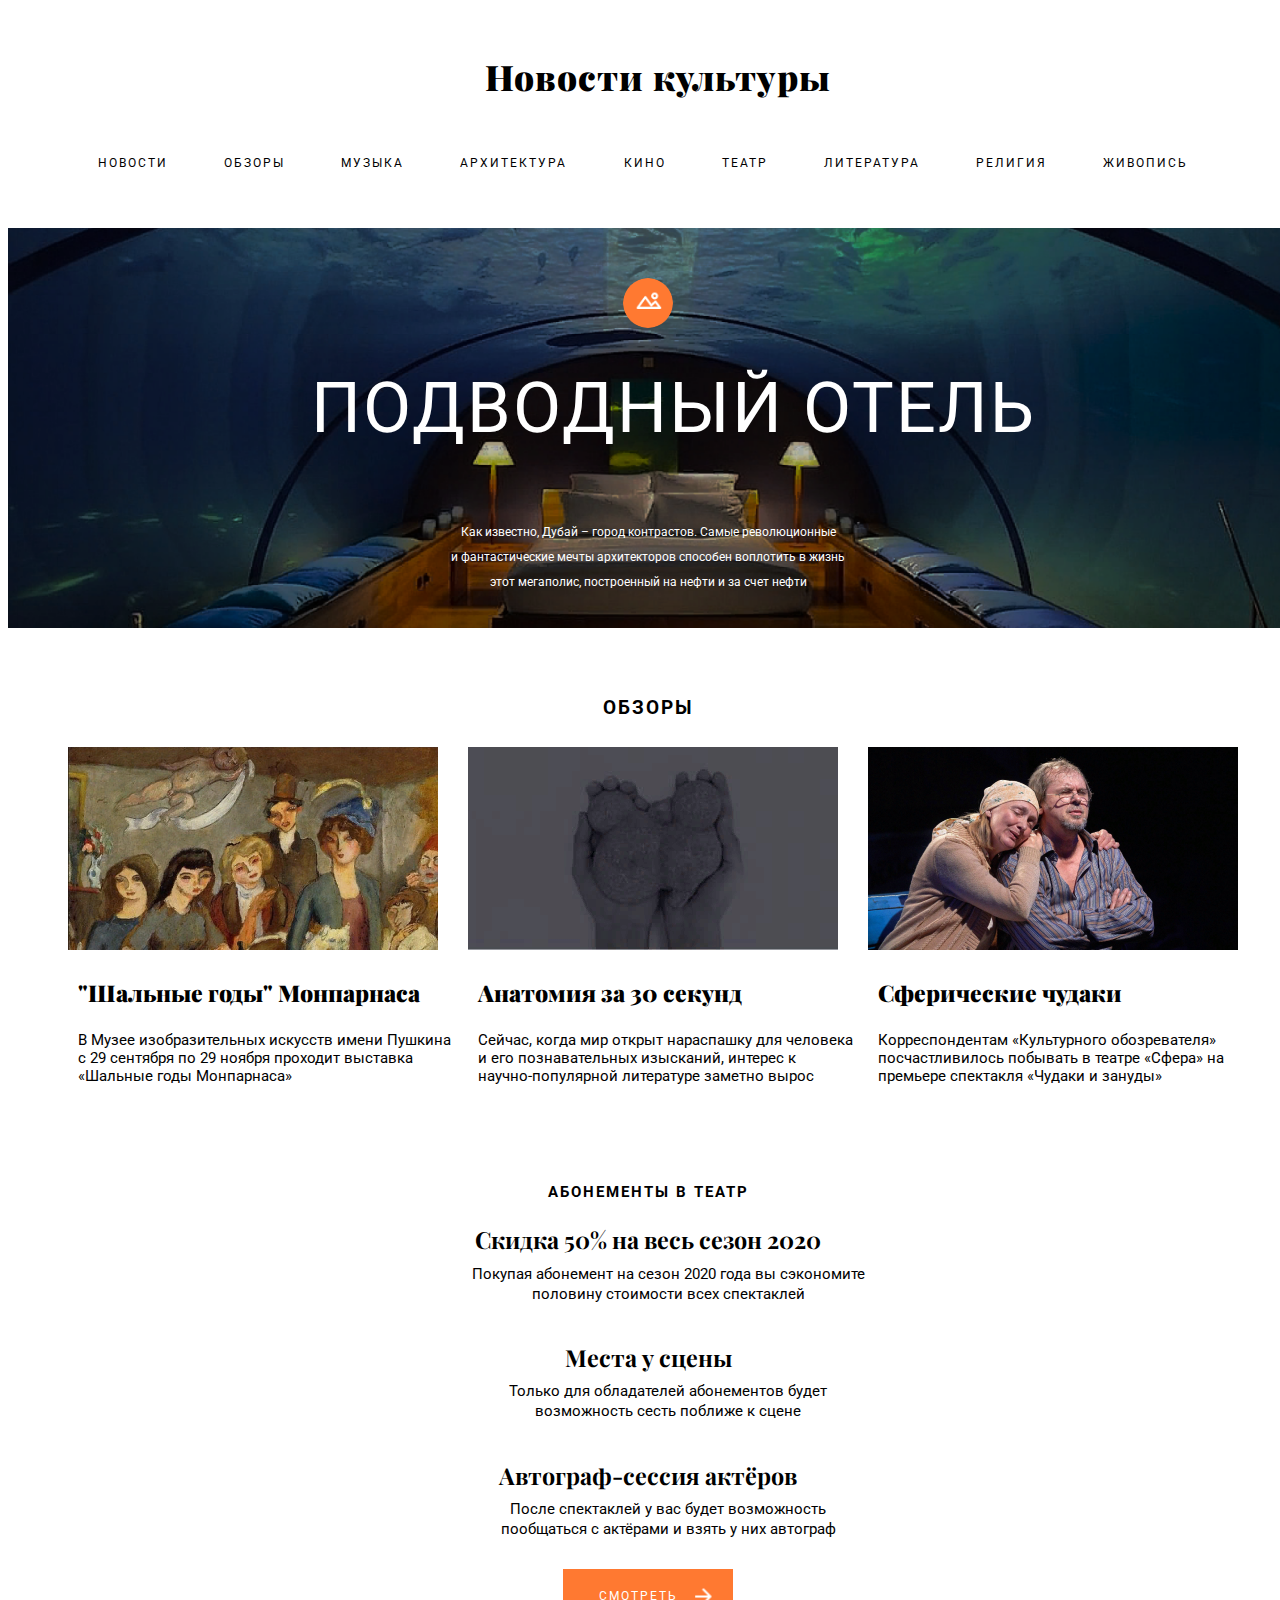
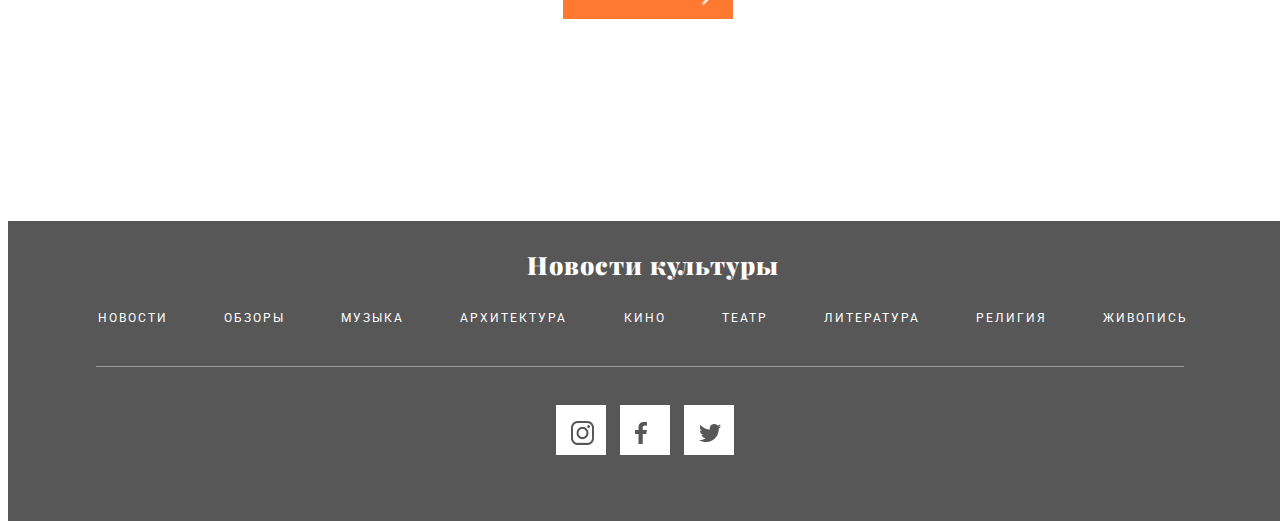
<file: index.html>
<!DOCTYPE html>
<html>
    <head>
        <meta charset='utf-8'>
        <link rel='stylesheet' href='css/style.css'>
        <link href="https://fonts.googleapis.com/css2?family=Playfair+Display:wght@400;700&display=swap" rel="stylesheet">
        <link href="https://fonts.googleapis.com/css2?family=Roboto&display=swap" rel="stylesheet">
    </head>
    <body>
        <header>
            <h1 class='name'>Новости культуры</h1>
            <nav>
                <ul>
                    <li><a href =''>Новости</a></li>
                    <li><a href =''>Обзоры</a></li>
                    <li><a href =''>Музыка</a></li>
                    <li><a href =''>Архитектура</a></li>
                    <li><a href =''>Кино</a></li>
                    <li><a href =''>Театр</a></li>
                    <li><a href =''>Литература</a></li>
                   <li><a href =''>Религия</a></li>
                    <li><a href =''>Живопись</a></li>
                    </ul>
            </nav>
        </header>
       <section> <div class = 'title-img'> 
          <img class ='logo' src='img/Group.png'>  
          <img class='background' src='img/Hotel-11.png'> 
        <h2>Подводный отель</h2>
        <p>Как известно, Дубай – город контрастов.
         Самые революционные <br>
и фантастические мечты архитекторов 
способен воплотить в жизнь<br> этот мегаполис,
 построенный на нефти и за счет нефти</p></div>
 </section>
 <section><h3 class = 'review'>Обзоры</h3>
 <div class='card-review'><div>
<img src ='img/Mask.jpg'><div>
<h3>"Шальные годы" Монпарнаса</h3>
 <p>В Музее изобразительных искусств имени Пушкина
  с 29 сентября по 29 ноября проходит выставка 
  «Шальные годы Монпарнаса»</p></div>
</div>
  <div>
    <img src ='img/Screenshot.png'>
    <div>
    <h3>Анатомия за 30 секунд</h3>
  <p>Сейчас, когда мир открыт нараспашку для человека 
и его познавательных изысканий, интерес 
к научно‑популярной литературе заметно вырос</p></div>
  </div>
<div>
    <img src ='img/1.jpg'>
    <div>
 <h3>Сферические чудаки</h3>
<p>Корреспондентам «Культурного обозревателя» 
посчастливилось побывать в театре «Сфера» на премьере 
спектакля «Чудаки и зануды» </p></div>
</div>
 </div>
 </section>
<section>
<h2 class='subscription'>АБОНЕМЕНТЫ В ТЕАТР</h2>
<div class='subscription-card'>
<div> 
<h3>Скидка 50% на весь сезон 2020</h3>
<p>Покупая абонемент на сезон 2020 года вы сэкономите 
половину стоимости всех спектаклей</p></div>
<div><h3>Места у сцены</h3>
<p>Только для обладателей абонементов 
будет возможность сесть поближе к сцене</p></div>
<div><h3>Автограф-сессия актёров</h3>
<p>После спектаклей у вас будет возможность пообщаться
 с актёрами и взять у них автограф</p></div>
 <h2><a href=''>Смотреть</a></h2>
 <img src ='img/Arrow.png'>
</div>
</section>
 <footer>
     <h2>Новости культуры</h2>
     <nav>
         <ul class='menu-bottom'>
            <li><a href =''>Новости</a></li>
            <li><a href =''>Обзоры</a></li>
            <li><a href =''>Музыка</a></li>
            <li><a href =''>Архитектура</a></li>
            <li><a href =''>Кино</a></li>
            <li><a href =''>Театр</a></li>
            <li><a href =''>Литература</a></li>
           <li><a href =''>Религия</a></li>
            <li><a href =''>Живопись</a></li>
            </ul>
    </nav>
    <div class='social-network'>
        <div><a href=''><img src ='img/icons_2.png'></a></div>
        <div> <a href=''><img src ='img/facebook_icon.png'></a></div>
        <div><a href=''><img src ='img/twitter_icon.png'></a></div>
    </div>
 </footer>
    </body>
</html>
</file>
<file: css/style.css>
body {
    font-family: Playfair Display;
    font-style: normal;
    min-width: 100vw;
}
header .name {
    display: flex;
    position: relative;
    left: 10px;
    top: 30px;
    font-weight: 900;
    font-size: 35px;
    line-height: 47px;
    letter-spacing: 1px;
    color: #000000;
    text-align: center;
    justify-content: center;
}
 ul {
    display: flex;
    flex-direction: row;
    justify-content: space-between;
    align-items: center;
}
li {
   list-style: none; 
   text-transform:uppercase;
   font-family: Roboto;
    font-style: normal;
    font-weight: normal;
    font-size: 12px;
    line-height: 18px;
    letter-spacing: 2px;
    position: relative;
    top: 60px; 
}
li:first-child {
    margin-left: 50px;
}
li:last-child {
    margin-right: 100px;
}
.title-img .background {
    position: relative;
    top: 0px;
    z-index: -1;
    height: 400px;
    text-align: center;
    width: 100%;
}
.title-img{
    display: flex;
    flex-direction: column;
    justify-content: space-between;
    align-items: center;
    position: relative;
    top: 100px;
    font-family: Roboto;
    font-style: normal;
    color: white;
    background-size: contain;
    height: 400px;
    font-weight: normal;
    text-align: center;
    width: 100%;
}
.title-img h2 {
    top: -320px;
    margin-left: 50px;
    font-size: 70px;
    text-transform: uppercase;
    font-weight: normal;
    line-height: 84px;
    letter-spacing: 2px;
    position: relative;
    z-index: 10;
}
.logo {
    position: absolute;
    top: 50px;
    width:50px;
    height: 50px; 
    z-index: 10;
    border-radius: 50px;
}
.title-img p {
    margin-left: 400px;
    margin-right: 400px;
    line-height: 25px;
    font-weight: normal;
    font-size: 12px;
    position: relative;
    top: -320px;
    min-width: 20%;
}
.review {
    text-align: center;
    position: relative;
    top: 150px;
    text-transform: uppercase;
    font-family: Roboto;
    letter-spacing: 2px;
}
.card-review {
    font-family: Roboto;
    display: flex;
    position: relative;
    top: 160px;
    margin: 0px 10px 10px 20px;
    text-align: left;
    justify-content: center;
    min-width: 100%;
}
.card-review p {
    text-align: left;
    font-size: 15px;
}
.card-review div {
    width: 400px;
}
.card-review div div {
    width: 380px;
    margin-left: 10px;
}
.card-review h3 {
    font-family: Playfair Display;
    font-style: normal;
    font-weight: 900;
    font-size: 23px;
    line-height: 31px;
}
.subscription {
    text-align: center;
    position: relative;
    top: 230px;
    text-transform: uppercase;
    font-family: Roboto;
    font-size: 15px;
    letter-spacing: 2px;
}
.subscription-card {
    display: block;
    position: relative;
    top: 230px;
    left: 0%;
    text-align: center;
    width: 400px;
    margin-top: 10px;
    font-size: 20px;
    margin: 0 auto;
}
.subscription-card h2 {
    position: relative;
    width: 150px;
    height: 30px;
    padding-top: 20px;
    text-transform: uppercase;
    color: white;
    background: #FF7931;
    font-family: Roboto;
    font-style: normal;
    font-weight: normal;
    font-size: 12px;
    line-height: 14px;
    letter-spacing: 2px;
    padding-right: 20px;
    margin: 0 auto;
}
.subscription-card h2 a:hover {
    color: black;
}
.subscription-card h2 a {
    color: white;
}
.subscription-card img {
    position: relative;
    top: -35px;
    left: 55px;
    z-index: 10;
    width: 25px;
}
.subscription-card p {
    position: relative;
    top: -15px;
    left: 20px;
    font-family: Roboto;
    font-size: 15px;
    width: 400px;
    text-align: center;
    line-height: 20px;
}
footer {
    background: #575757;
    position: relative;
    top: 380px; 
    z-index: -1;
    height: 300px;
    color: white;
    min-width: 100%;
}
footer h2 {
    display: flex;
    position: relative;
    left: 5px;
    top: 20px;
    font-weight: 900;
    font-size: 25px;
    line-height: 47px;
    letter-spacing: 1px;
    justify-content: center;
}
.menu-bottom {
    display: flex;
    flex-direction: row;
    justify-content: space-between;
    align-items: center;
}
.menu-bottom li {
   list-style: none; 
   text-transform:uppercase;
   font-family: Roboto;
    font-style: normal;
    font-weight: normal;
    font-size: 12px;
    line-height: 18px;
    letter-spacing: 2px;
    position: relative;
    top: 20px;
    height: 60px;
}
.menu-bottom::after {
    display: flex;
    position: absolute;
    justify-content: center;
    top: 145px;
    left: 88px;
    content: '';
    width: 85%;
    opacity: 0.4;
    border-bottom: 1px solid #FFFFFF;
}
.menu-bottom a {
    color: white;
}
.social-network div{
    display: inline-block;
    position: relative;
    top: 40px;
    left: 42%;
    width: 50px;
    height: 50px;
    background-color: white;
    margin: 0 auto;
    max-width: 500px;
    margin-left: 10px;
}
.social-network div img {
    position: relative;
    top:15px;
    left: 15px;
    vertical-align: middle;
}
a {
    text-decoration: none;
    color: black;
}
a:hover {
    color:#FF7931;
}
</file>
